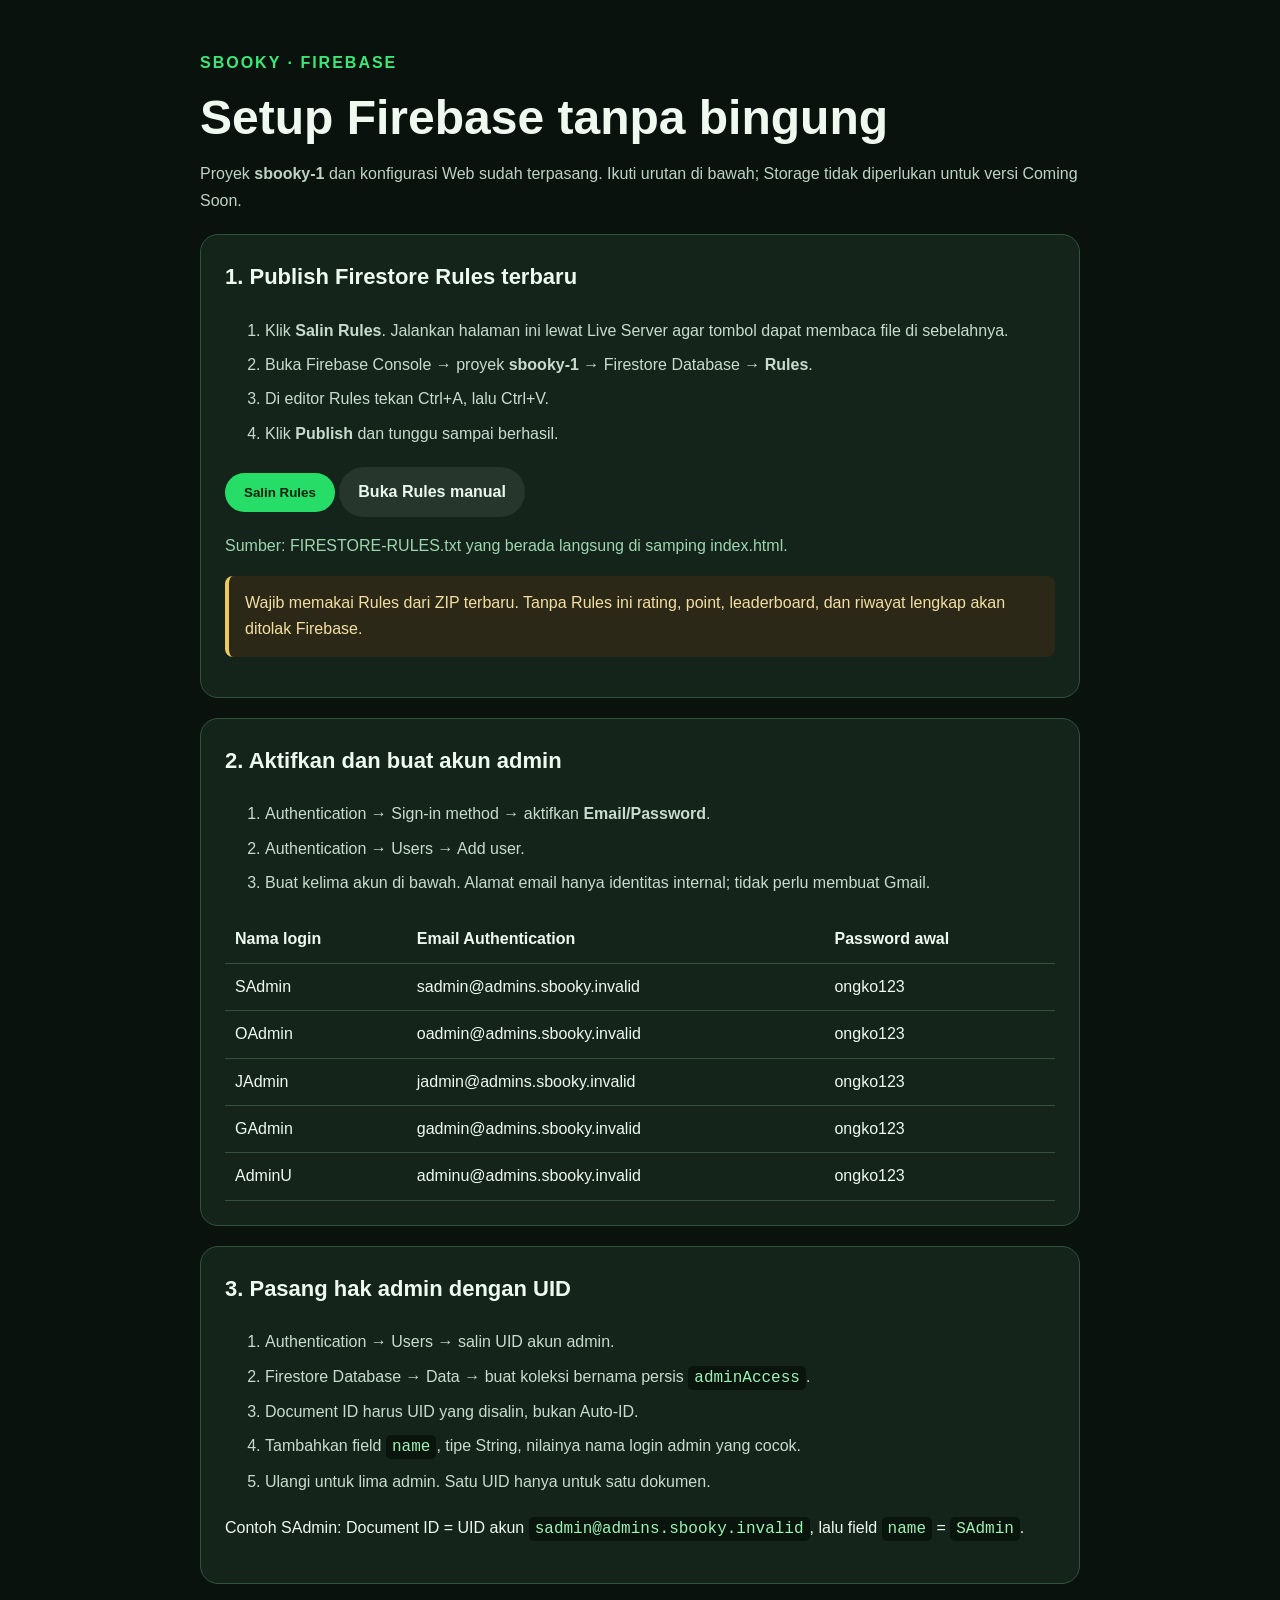
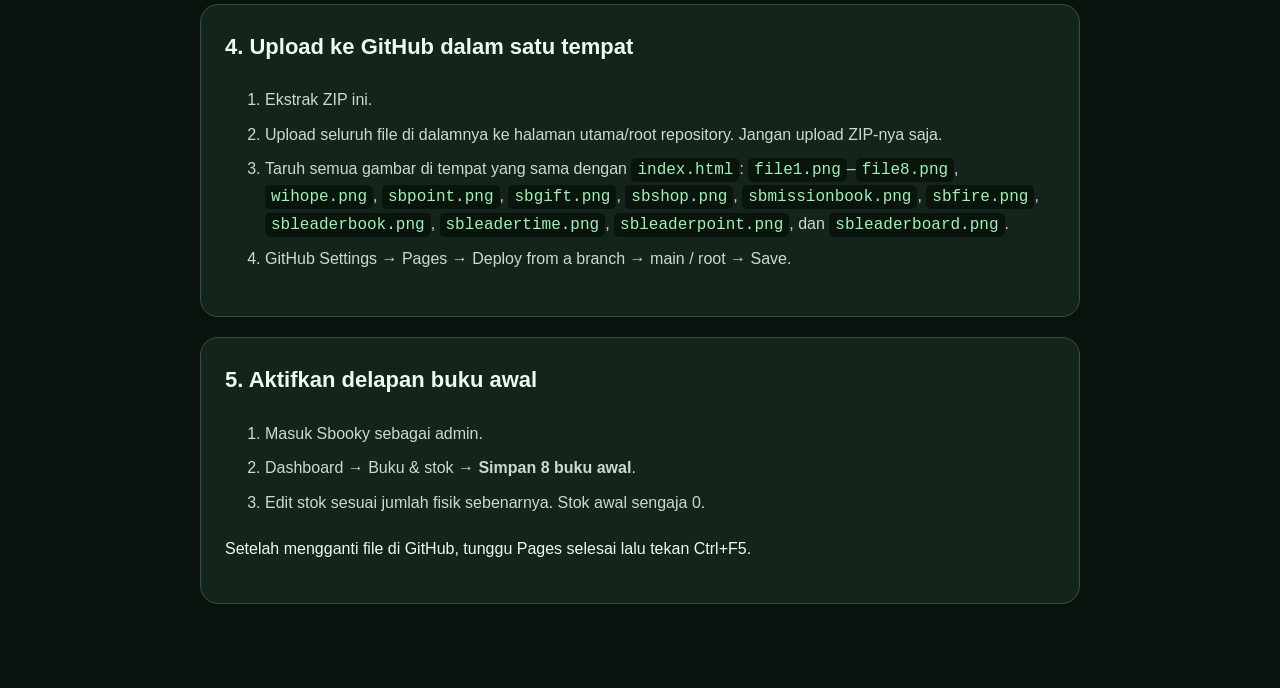
<file: SETUP-FIREBASE.html>
<!doctype html>
<html lang="id">
<head>
  <meta charset="utf-8">
  <meta name="viewport" content="width=device-width,initial-scale=1">
  <title>Setup Firebase — Sbooky</title>
  <style>
    *{box-sizing:border-box}body{margin:0;font:16px/1.65 Arial,sans-serif;background:#09120d;color:#eef9f0}
    main{max-width:920px;margin:auto;padding:34px 20px 70px}h1{font-size:clamp(30px,6vw,48px);line-height:1.1;margin:12px 0}
    h2{font-size:22px;margin-top:0}.tag{color:#39e878;letter-spacing:2px;font-weight:800}.intro{color:#bed3c5}
    section{margin:20px 0;padding:24px;background:#14241a;border:1px solid #31533d;border-radius:18px}
    li{padding:4px 0;color:#c9dbce}code{background:#09140d;color:#9df2b5;padding:3px 6px;border-radius:5px}
    button,a.button{display:inline-block;border:0;border-radius:999px;padding:12px 19px;background:#25dd67;color:#05230d;font-weight:800;text-decoration:none;cursor:pointer}
    .secondary{background:#27362c!important;color:#eaf7ed!important}.notice{border-left:4px solid #efc95d;background:#2c2818;padding:14px 16px;border-radius:8px;color:#f3dfa2}
    table{width:100%;border-collapse:collapse;min-width:580px}th,td{text-align:left;border-bottom:1px solid #35513e;padding:10px}.table{overflow:auto}
    #copyStatus{color:#9ed5ad}@media(max-width:600px){main{padding:22px 13px}section{padding:18px}}
  </style>
</head>
<body><main>
  <p class="tag">SBOOKY · FIREBASE</p>
  <h1>Setup Firebase tanpa bingung</h1>
  <p class="intro">Proyek <strong>sbooky-1</strong> dan konfigurasi Web sudah terpasang. Ikuti urutan di bawah; Storage tidak diperlukan untuk versi Coming Soon.</p>

  <section>
    <h2>1. Publish Firestore Rules terbaru</h2>
    <ol>
      <li>Klik <strong>Salin Rules</strong>. Jalankan halaman ini lewat Live Server agar tombol dapat membaca file di sebelahnya.</li>
      <li>Buka Firebase Console → proyek <strong>sbooky-1</strong> → Firestore Database → <strong>Rules</strong>.</li>
      <li>Di editor Rules tekan Ctrl+A, lalu Ctrl+V.</li>
      <li>Klik <strong>Publish</strong> dan tunggu sampai berhasil.</li>
    </ol>
    <button id="copyRules" type="button">Salin Rules</button>
    <a class="button secondary" href="FIRESTORE-RULES.txt" target="_blank">Buka Rules manual</a>
    <p id="copyStatus" role="status">Sumber: FIRESTORE-RULES.txt yang berada langsung di samping index.html.</p>
    <p class="notice">Wajib memakai Rules dari ZIP terbaru. Tanpa Rules ini rating, point, leaderboard, dan riwayat lengkap akan ditolak Firebase.</p>
  </section>

  <section>
    <h2>2. Aktifkan dan buat akun admin</h2>
    <ol>
      <li>Authentication → Sign-in method → aktifkan <strong>Email/Password</strong>.</li>
      <li>Authentication → Users → Add user.</li>
      <li>Buat kelima akun di bawah. Alamat email hanya identitas internal; tidak perlu membuat Gmail.</li>
    </ol>
    <div class="table"><table><thead><tr><th>Nama login</th><th>Email Authentication</th><th>Password awal</th></tr></thead><tbody>
      <tr><td>SAdmin</td><td>sadmin@admins.sbooky.invalid</td><td>ongko123</td></tr>
      <tr><td>OAdmin</td><td>oadmin@admins.sbooky.invalid</td><td>ongko123</td></tr>
      <tr><td>JAdmin</td><td>jadmin@admins.sbooky.invalid</td><td>ongko123</td></tr>
      <tr><td>GAdmin</td><td>gadmin@admins.sbooky.invalid</td><td>ongko123</td></tr>
      <tr><td>AdminU</td><td>adminu@admins.sbooky.invalid</td><td>ongko123</td></tr>
    </tbody></table></div>
  </section>

  <section>
    <h2>3. Pasang hak admin dengan UID</h2>
    <ol>
      <li>Authentication → Users → salin UID akun admin.</li>
      <li>Firestore Database → Data → buat koleksi bernama persis <code>adminAccess</code>.</li>
      <li>Document ID harus UID yang disalin, bukan Auto-ID.</li>
      <li>Tambahkan field <code>name</code>, tipe String, nilainya nama login admin yang cocok.</li>
      <li>Ulangi untuk lima admin. Satu UID hanya untuk satu dokumen.</li>
    </ol>
    <p>Contoh SAdmin: Document ID = UID akun <code>sadmin@admins.sbooky.invalid</code>, lalu field <code>name</code> = <code>SAdmin</code>.</p>
  </section>

  <section>
    <h2>4. Upload ke GitHub dalam satu tempat</h2>
    <ol>
      <li>Ekstrak ZIP ini.</li>
      <li>Upload seluruh file di dalamnya ke halaman utama/root repository. Jangan upload ZIP-nya saja.</li>
      <li>Taruh semua gambar di tempat yang sama dengan <code>index.html</code>: <code>file1.png</code>–<code>file8.png</code>, <code>wihope.png</code>, <code>sbpoint.png</code>, <code>sbgift.png</code>, <code>sbshop.png</code>, <code>sbmissionbook.png</code>, <code>sbfire.png</code>, <code>sbleaderbook.png</code>, <code>sbleadertime.png</code>, <code>sbleaderpoint.png</code>, dan <code>sbleaderboard.png</code>.</li>
      <li>GitHub Settings → Pages → Deploy from a branch → main / root → Save.</li>
    </ol>
  </section>

  <section>
    <h2>5. Aktifkan delapan buku awal</h2>
    <ol>
      <li>Masuk Sbooky sebagai admin.</li>
      <li>Dashboard → Buku & stok → <strong>Simpan 8 buku awal</strong>.</li>
      <li>Edit stok sesuai jumlah fisik sebenarnya. Stok awal sengaja 0.</li>
    </ol>
    <p>Setelah mengganti file di GitHub, tunggu Pages selesai lalu tekan Ctrl+F5.</p>
  </section>
</main>
<script>
document.getElementById('copyRules').addEventListener('click', async () => {
  const status = document.getElementById('copyStatus');
  try {
    const response = await fetch('FIRESTORE-RULES.txt', {cache: 'no-store'});
    if (!response.ok) throw new Error('Rules tidak ditemukan');
    await navigator.clipboard.writeText(await response.text());
    status.textContent = 'Rules berhasil disalin. Sekarang tempel ke Firestore Database → Rules lalu Publish.';
  } catch (error) {
    status.textContent = 'Browser tidak mengizinkan salin otomatis. Klik “Buka Rules manual”, lalu Ctrl+A dan Ctrl+C.';
  }
});
</script></body></html>
</file>
